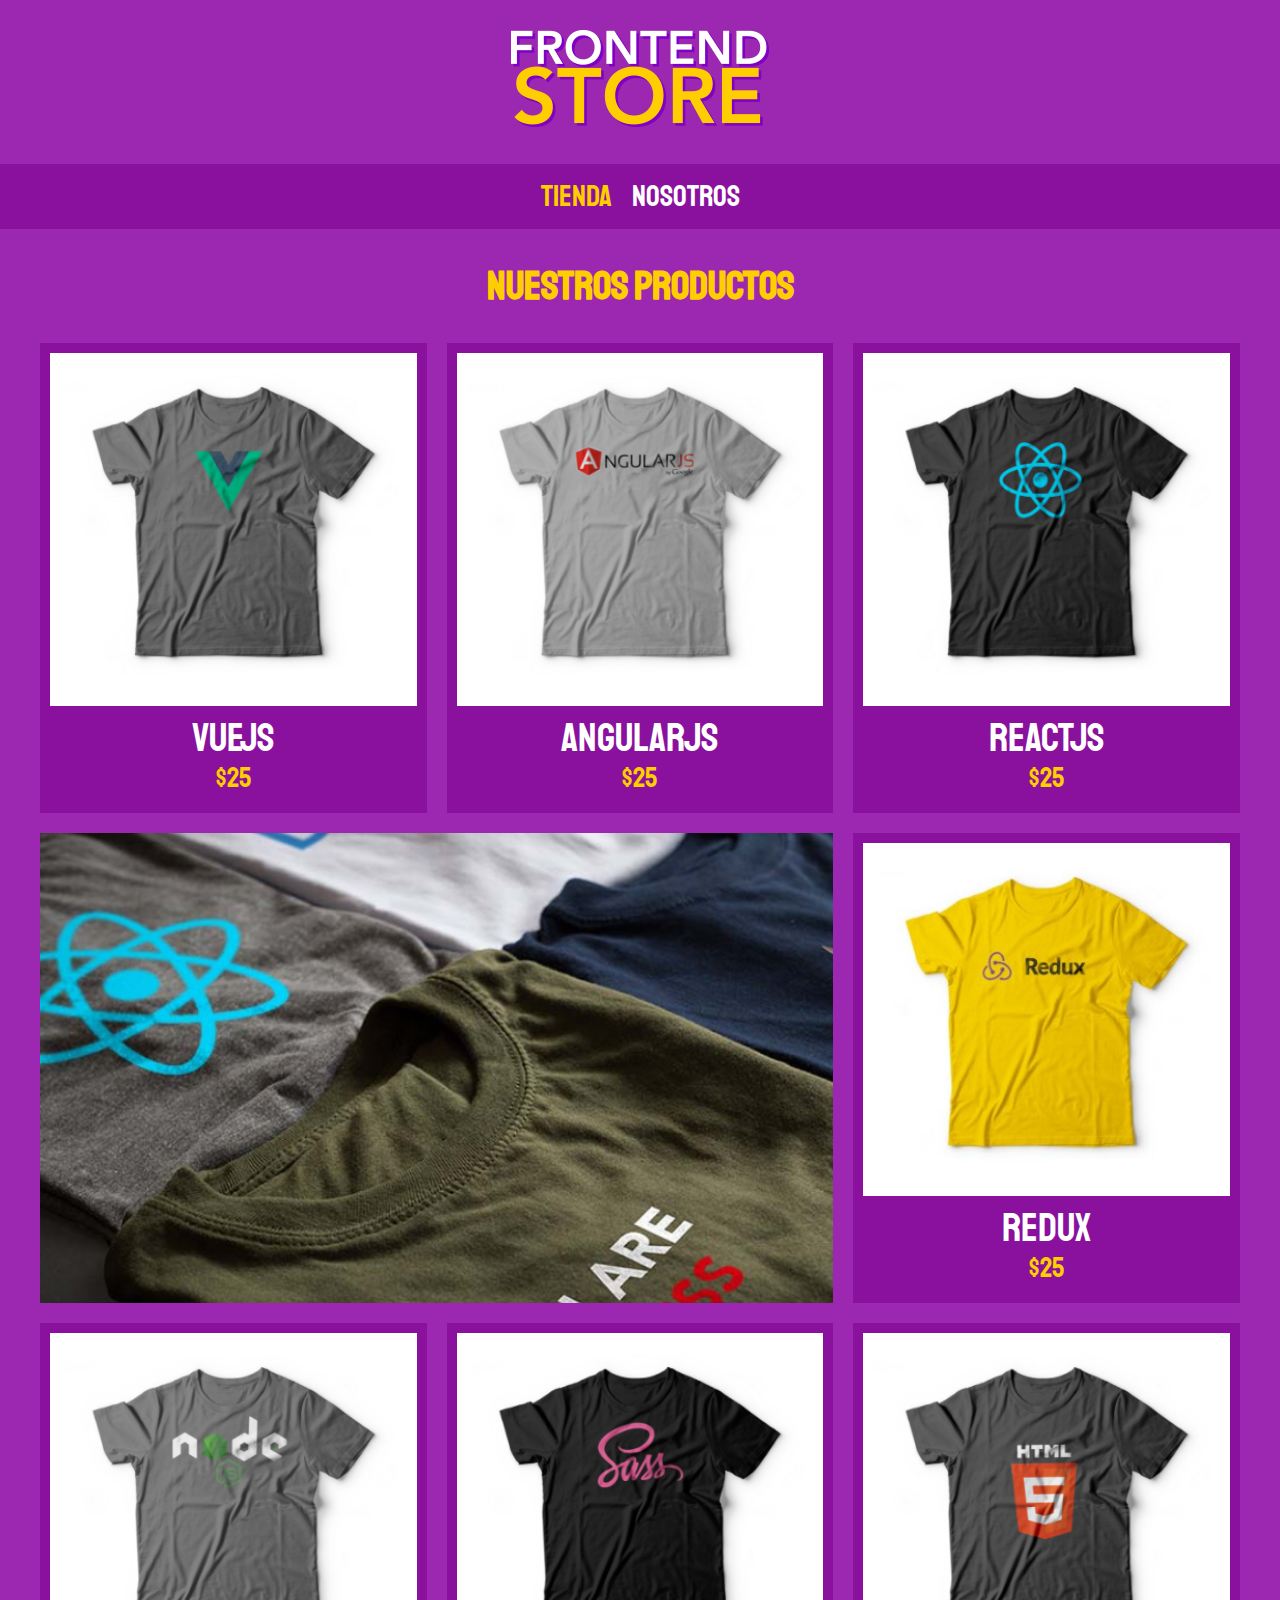
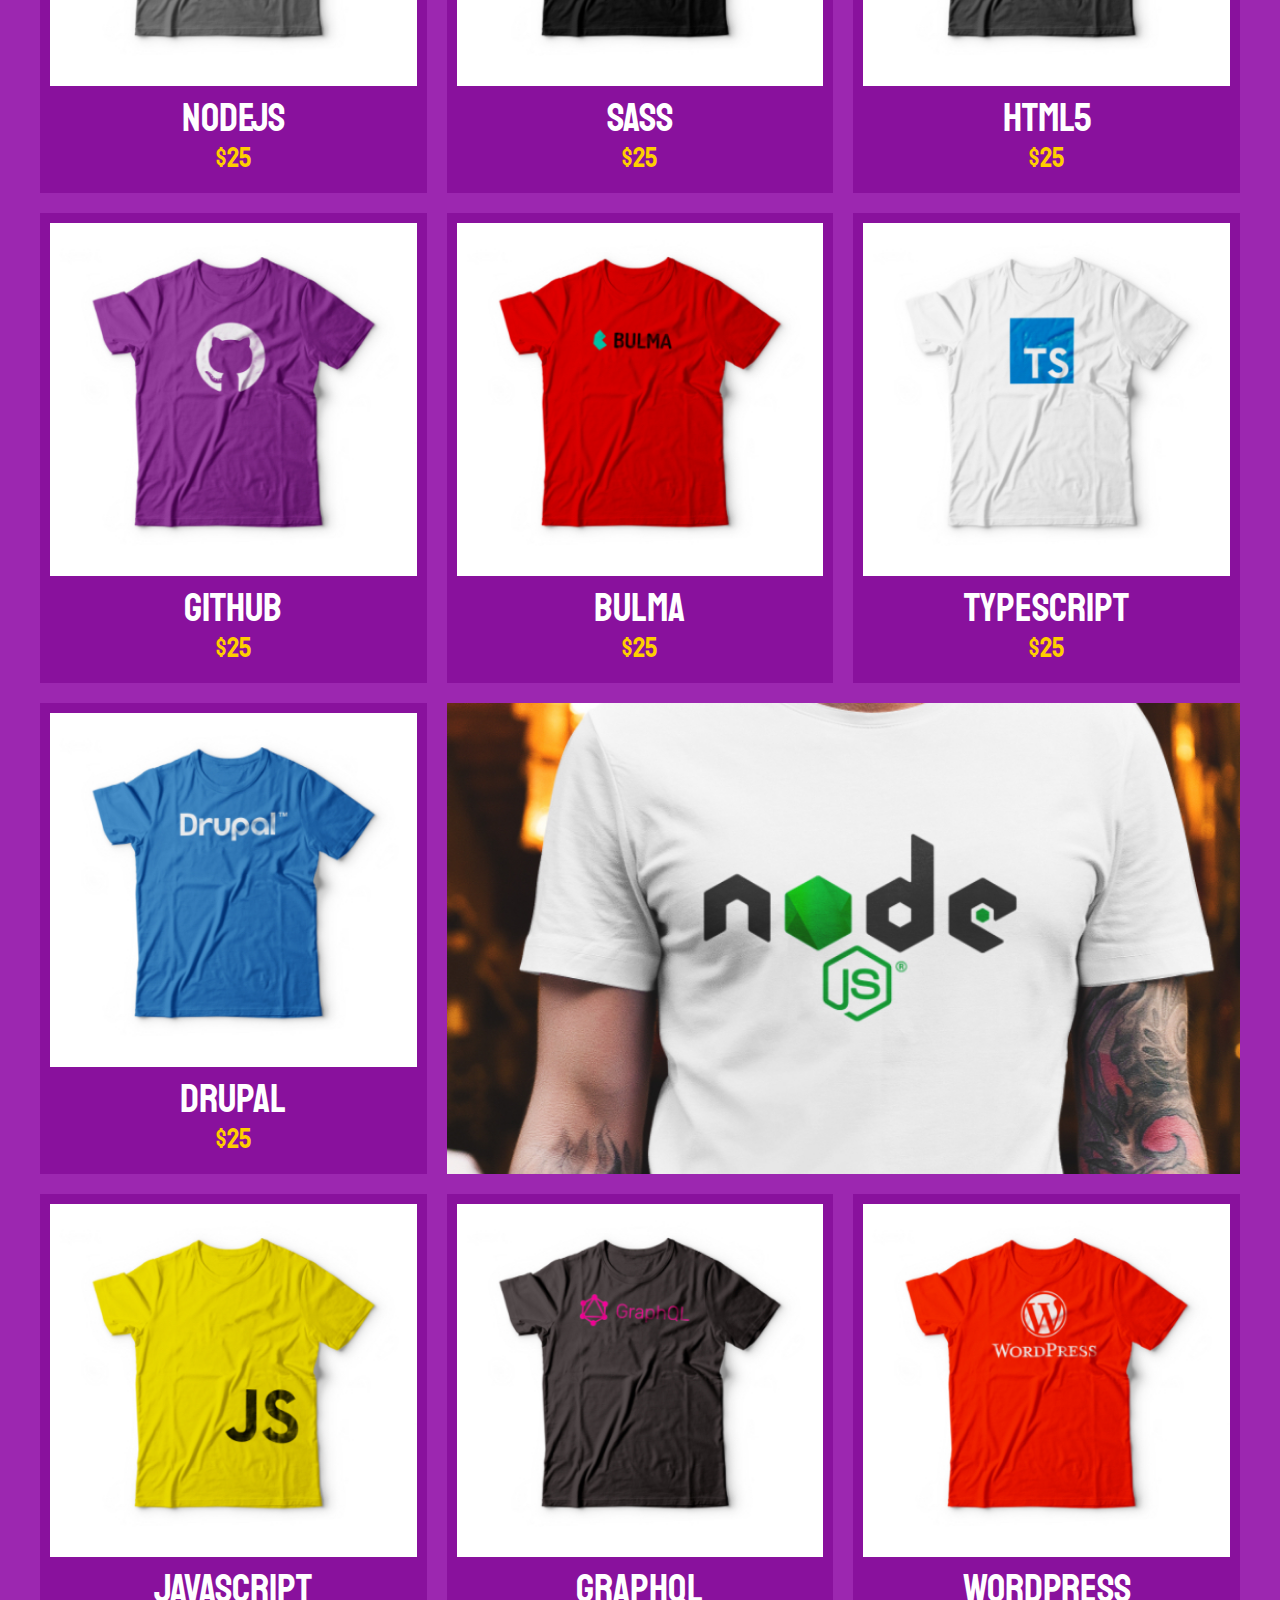
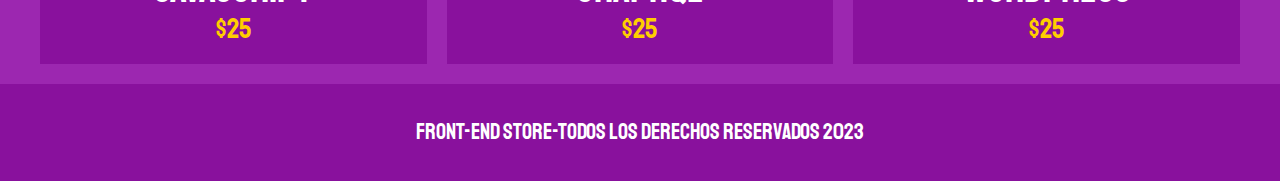
<file: index.html>
<!DOCTYPE html>
<html lang="en">
<head>
    <meta charset="UTF-8">
    <meta name="viewport" content="width=device-width, initial-scale=1.0">
    <title>FrontEnd Store</title>
    <link rel="stylesheet" href="css/normalize.css">
    <link rel="stylesheet" href="css/style.css">
    <link href="https://fonts.googleapis.com/css2?family=Staatliches&display=swap" rel="stylesheet">
</head>
<body>   
    <header class="header">
        <a href="index.html">        
            <img class="header_logo" src="img/logo.png" alt="Logotipo">
        </a>
    </header>

    <nav class="navegacion">
        <a class="navegacion_enlace navegacion_enlace--activo" href="index.html">Tienda</a>
        <a class="navegacion_enlace" href="nosotros.html">Nosotros</a>
    </nav>

    <main class="contenedor">
        <h1 class="h1">Nuestros Productos</h1>        
        <div class="grid"> 
            <div class="producto">
                <a href="producto.html">
                    <img class=" producto__imagen"src="img/1.jpg" alt="imagen camisa">
                    <div class ="producto__informacion">
                        <p class="producto__nombre">VueJS</p>
                        <p class="producto__precio">$25</p>
                    </div>
                </a>
            </div><!--Fin clase Producto -->
            <div class="producto">
                <a href="producto.html">
                <img class=" producto__imagen"src="img/2.jpg" alt="imagen camisa">
                <div class ="producto__informacion">
                    <p class="producto__nombre">AngularJS</p>
                    <p class="producto__precio">$25</p>
                </div>
            </a>
            </div><!--Fin clase Producto -->
            <div class="producto">
                <a href="producto.html">
                <img class=" producto__imagen"src="img/3.jpg" alt="imagen camisa">
                <div class ="producto__informacion">
                    <p class="producto__nombre">ReactJS</p>
                    <p class="producto__precio">$25</p>
                </div>
            </a>
            </div><!--Fin clase Producto -->
            <div class="producto">
                <a href="producto.html">
                <img class=" producto__imagen"src="img/4.jpg" alt="imagen camisa">
                <div class ="producto__informacion">
                    <p class="producto__nombre">Redux</p>
                    <p class="producto__precio">$25</p>
                </div>
            </a>
            </div><!--Fin clase Producto -->
            <div class="producto">
                <a href="producto.html">
                <img class=" producto__imagen"src="img/5.jpg" alt="imagen camisa">
                <div class ="producto__informacion">
                    <p class="producto__nombre">NodeJS</p>
                    <p class="producto__precio">$25</p>
                </div>
            </a>
            </div><!--Fin clase Producto -->
            <div class="producto">
                <a href="producto.html">
                <img class=" producto__imagen"src="img/6.jpg" alt="imagen camisa">
                <div class ="producto__informacion">
                    <p class="producto__nombre">SASS</p>
                    <p class="producto__precio">$25</p>
                </div>
            </a>
            </div><!--Fin clase Producto -->
            <div class="producto">
                <a href="producto.html">
                <img class=" producto__imagen"src="img/7.jpg" alt="imagen camisa">
                <div class ="producto__informacion">
                    <p class="producto__nombre">HTML5</p>
                    <p class="producto__precio">$25</p>
                </div>
            </a>
            </div><!--Fin clase Producto -->
            <div class="producto">
                <a href="producto.html">
                <img class=" producto__imagen"src="img/8.jpg" alt="imagen camisa">
                <div class ="producto__informacion">
                    <p class="producto__nombre">GitHub</p>
                    <p class="producto__precio">$25</p>
                </div>
            </a>
            </div><!--Fin clase Producto -->
            <div class="producto">
                <a href="producto.html">
                <img class=" producto__imagen"src="img/9.jpg" alt="imagen camisa">
                <div class ="producto__informacion">
                    <p class="producto__nombre">Bulma</p>
                    <p class="producto__precio">$25</p>
                </div>
            </a>
            </div><!--Fin clase Producto -->
            <div class="producto">
                <a href="producto.html">
                <img class=" producto__imagen"src="img/10.jpg" alt="imagen camisa">
                <div class ="producto__informacion">
                    <p class="producto__nombre">TypeScript</p>
                    <p class="producto__precio">$25</p>
                </div>
            </a>
            </div><!--Fin clase Producto -->
            <div class="producto">
                <a href="producto.html">
                <img class=" producto__imagen"src="img/11.jpg" alt="imagen camisa">
                <div class ="producto__informacion">
                    <p class="producto__nombre">Drupal</p>
                    <p class="producto__precio">$25</p>
                </div>
            </a>
            </div><!--Fin clase Producto -->
            <div class="producto">
                <a href="producto.html">
                <img class=" producto__imagen"src="img/12.jpg" alt="imagen camisa">
                <div class ="producto__informacion">
                    <p class="producto__nombre">JavaScript</p>
                    <p class="producto__precio">$25</p>
                </div>
            </a>
            </div><!--Fin clase Producto -->
            <div class="producto">
                <a href="producto.html">
                <img class=" producto__imagen"src="img/13.jpg" alt="imagen camisa">
                <div class ="producto__informacion">
                    <p class="producto__nombre"> GraphQL</p>
                    <p class="producto__precio">$25</p>
                </div>
            </a>
            </div><!--Fin clase Producto -->
            <div class="producto">
                <a href="producto.html">
                <img class=" producto__imagen"src="img/14.jpg" alt="imagen camisa">
                <div class ="producto__informacion">
                    <p class="producto__nombre">WordPress</p>
                    <p class="producto__precio">$25</p>
                </div>
            </a>
            </div><!--Fin clase Producto -->
            
            <div class="grafico grafico__camisas"></div>
            <div class="grafico grafico__node"></div>
        </div> 
        


    </main>
    












    <footer class="footer" >
        <p class="footer__texto" >Front-End Store-Todos los derechos reservados 2023</p>
    </footer>

</body>
</html>
</file>
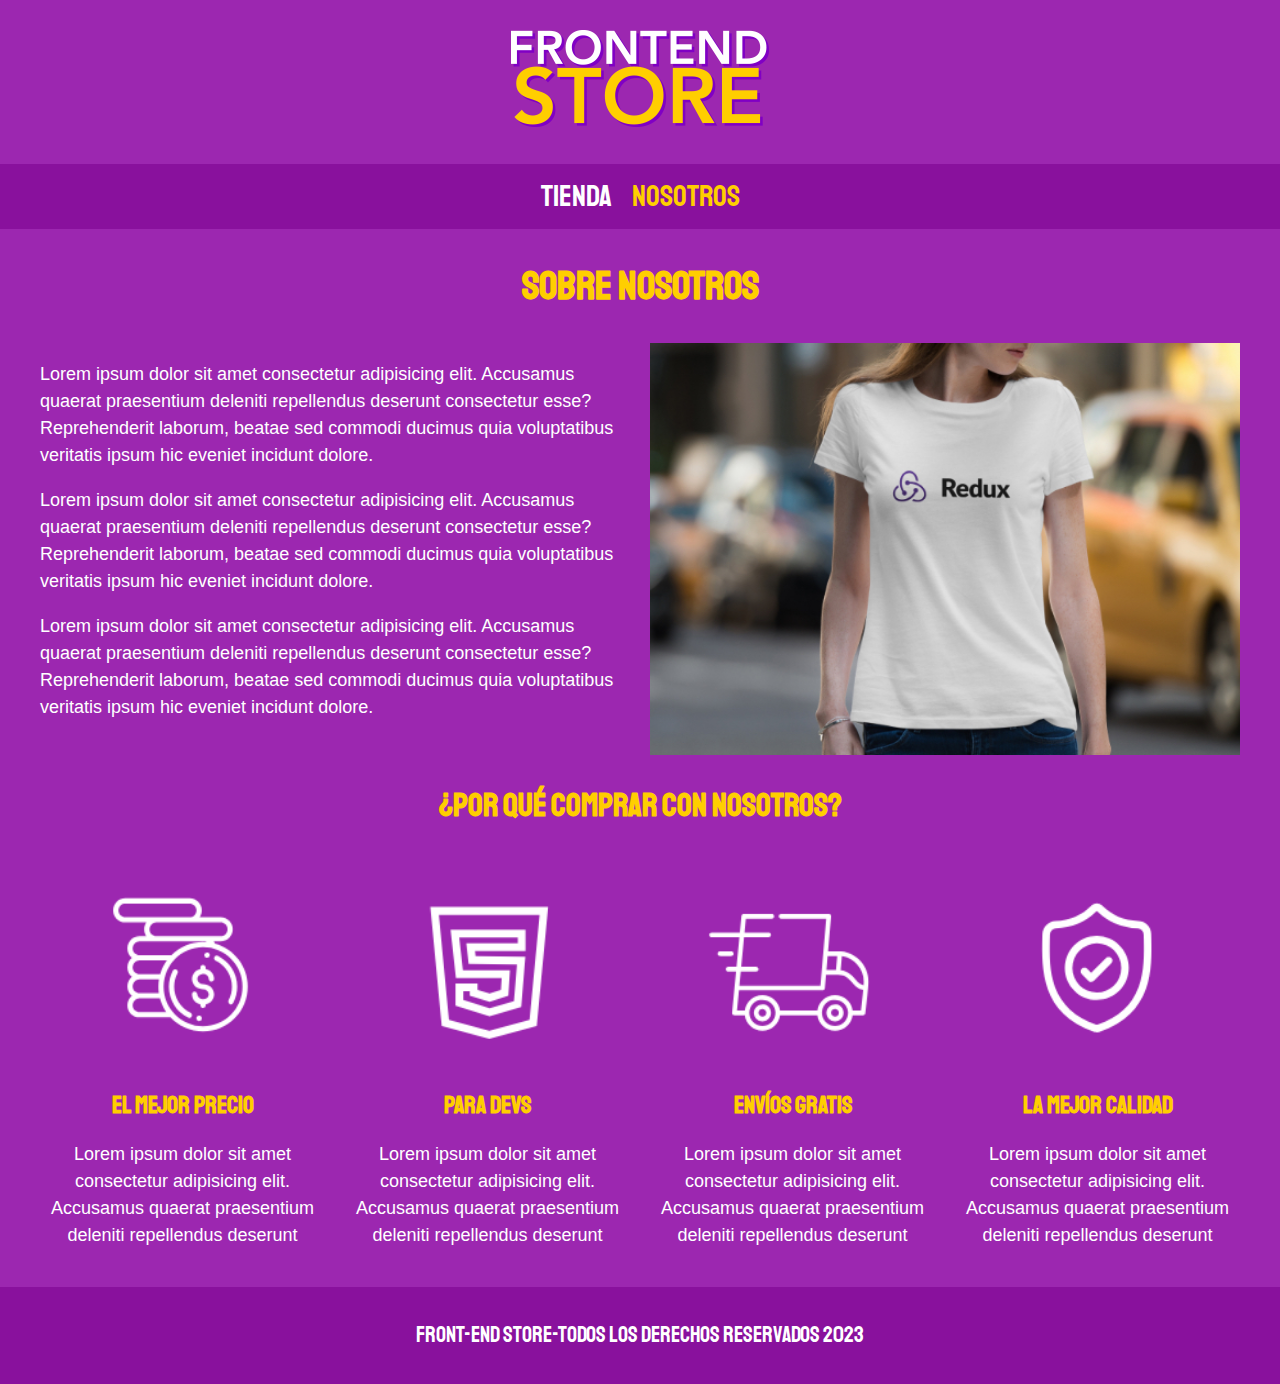
<file: nosotros.html>
<!DOCTYPE html>
<html lang="en">
<head>
    <meta charset="UTF-8">
    <meta name="viewport" content="width=device-width, initial-scale=1.0">
    <title>FrontEnd Store</title>
    <link rel="stylesheet" href="css/normalize.css">
    <link rel="stylesheet" href="css/style.css">
    <link href="https://fonts.googleapis.com/css2?family=Staatliches&display=swap" rel="stylesheet">
</head>
<body>   
    <header class="header">
        <a href="index.html">        
            <img class="header_logo" src="img/logo.png" alt="Logotipo">
        </a>
    </header>

    <nav class="navegacion">
        <a class="navegacion_enlace" href="index.html">Tienda</a>
        <a class="navegacion_enlace navegacion_enlace--activo" href="nosotros.html">Nosotros</a>
    </nav>

    <main class="contenedor">
        <h1 class="h1">Sobre Nosotros</h1>
        <div class="nosotros">
            <div class="nosotros__contenido">
               <p>Lorem ipsum dolor sit amet consectetur adipisicing elit.
                Accusamus quaerat praesentium deleniti repellendus deserunt 
                consectetur esse? Reprehenderit laborum, beatae sed commodi
                ducimus quia voluptatibus veritatis ipsum hic eveniet incidunt dolore.
            </p>
            <p> Lorem ipsum dolor sit amet consectetur adipisicing elit.
                Accusamus quaerat praesentium deleniti repellendus deserunt 
                consectetur esse? Reprehenderit laborum, beatae sed commodi
                ducimus quia voluptatibus veritatis ipsum hic eveniet incidunt dolore.
            </p>     
            <p> Lorem ipsum dolor sit amet consectetur adipisicing elit.
                Accusamus quaerat praesentium deleniti repellendus deserunt 
                consectetur esse? Reprehenderit laborum, beatae sed commodi
                ducimus quia voluptatibus veritatis ipsum hic eveniet incidunt dolore.
            </p>        
            </div>   
            <img class="nosotros__imagen" src="img/nosotros.jpg" alt="Imagen Nosotros">                          
        </div>
    </main>
        <section class="contenedor comprar">
            <h2 class="comprar__titulo">¿Por qué Comprar con Nosotros?</h2>
                
                <div class="bloques">
                    <div class="bloque">
                        <img class="bloque__imagen" src="img/icono_1.png" alt="icono 1">
                        <h3 class="bloque__titulo">El Mejor Precio</h3>
                        <p>Lorem ipsum dolor sit amet consectetur adipisicing elit.
                            Accusamus quaerat praesentium deleniti repellendus deserunt 
                        </p>
                    </div><!--,bloque-->
            
                    <div class="bloque">
                        <img class="bloque__imagen" src="img/icono_2.png" alt="icono 2">
                        <h3 class="bloque__titulo">Para Devs</h3>
                        <p>Lorem ipsum dolor sit amet consectetur adipisicing elit.
                        Accusamus quaerat praesentium deleniti repellendus deserunt 
                        </p>
                    </div><!--,bloque-->

                    <div class="bloque">
                        <img class="bloque__imagen" src="img/icono_3.png" alt="icono 2">
                        <h3 class="bloque__titulo">Envíos Gratis</h3>
                        <p>Lorem ipsum dolor sit amet consectetur adipisicing elit.
                        Accusamus quaerat praesentium deleniti repellendus deserunt 
                        </p>
                    </div><!--,bloque-->
                    <div class="bloque">
                        <img class="bloque__imagen" src="img/icono_4.png" alt="icono 4">
                        <h3 class="bloque__titulo">La Mejor Calidad</h3>
                        <p>Lorem ipsum dolor sit amet consectetur adipisicing elit.
                        Accusamus quaerat praesentium deleniti repellendus deserunt 
                        </p>
                    </div><!--,bloque-->
                </div>
        </section>    
            
       
    


    <footer class="footer" >
        <p class="footer__texto" >Front-End Store-Todos los derechos reservados 2023</p>
    </footer>

</body>
</html>
</file>
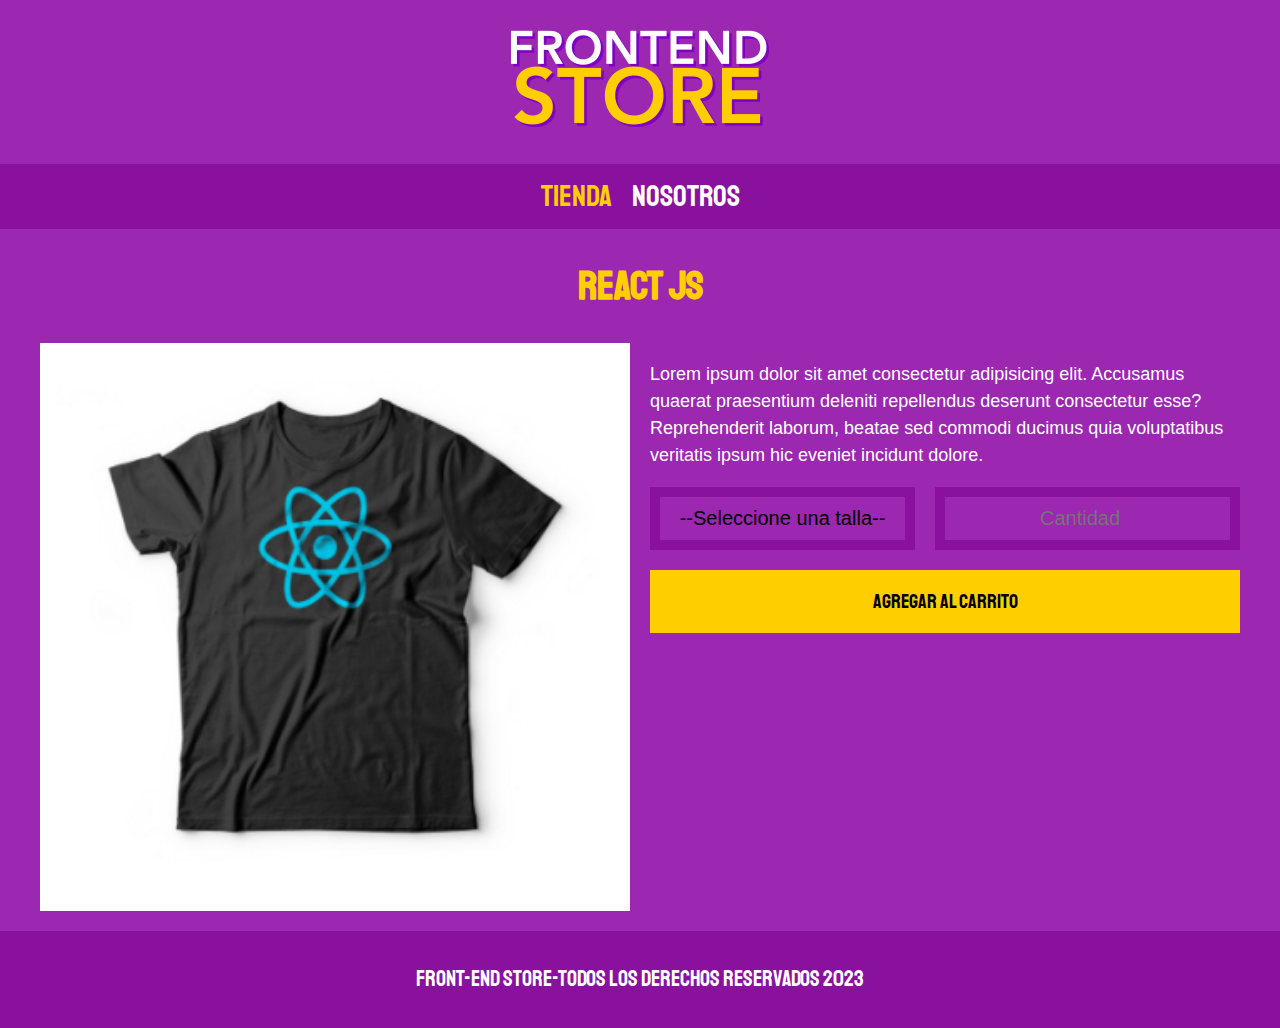
<file: producto.html>
<!DOCTYPE html>
<html lang="en">
<head>
    <meta charset="UTF-8">
    <meta name="viewport" content="width=device-width, initial-scale=1.0">
    <title>FrontEnd Store</title>
    <link rel="stylesheet" href="css/normalize.css">
    <link rel="stylesheet" href="css/style.css">
    <link href="https://fonts.googleapis.com/css2?family=Staatliches&display=swap" rel="stylesheet">
</head>
<body>   
    <header class="header">
        <a href="index.html">        
            <img class="header_logo" src="img/logo.png" alt="Logotipo">
        </a>
    </header>

    <nav class="navegacion">
        <a class="navegacion_enlace navegacion_enlace--activo" href="index.html">Tienda</a>
        <a class="navegacion_enlace" href="nosotros.html">Nosotros</a>
    </nav>

    <main class="contenedor">
        <h1 class="h1">React JS</h1>
        <div class="camisa"> 
            <img class="camisa__imagen" src="img/3.jpg" alt="Imagen del Producto">
            <div class="camisa__contenido">
                <p>Lorem ipsum dolor sit amet consectetur adipisicing elit.
                    Accusamus quaerat praesentium deleniti repellendus deserunt 
                    consectetur esse? Reprehenderit laborum, beatae sed commodi
                    ducimus quia voluptatibus veritatis ipsum hic eveniet incidunt dolore.
                </p>
                <form class="formulario">   
                    <select class="formulario__campo">
                        <option disabled selected>--Seleccione una talla--</option>
                        <option>XS</option>
                        <option>S</option>
                        <option>M</option>
                        <option>L</option>
                        <option>XL</option>
                    </select>
                    <input class="formulario__campo" type="number" placeholder="Cantidad" min="1">
                    <input class="formulario__submit" type="submit" value="Agregar al Carrito">

                </form>
            </div>
        </div><!--Termina elemento-->       
    </main>

    <footer class="footer" >
        <p class="footer__texto" >Front-End Store-Todos los derechos reservados 2023</p>
    </footer>

</body>
</html>
</file>
<file: css/style.css>
:root{
    --primario: #9C27B0;
    --primarioOscuro: #89119D;
    --secundario: #FFCE00;
    --secundarioOscuro: rgb(233,187,2);
    --blanco: #FFF;
    --negro: #000;

    --fuentePrincipal: 'Staatliches', cursive;
}

html {
    box-sizing: border-box;
    font-size: 62.5%;
}

*, *::before, *::after{
    box-sizing: inherit;
}


/*--------------------------Globales---------------------*/

body{  
    background-color: var(--primario);  /*Color principal que es el morado*/
    font-size: 1.6rem;/*Tamaño de la fuente*/
    line-height: 1.5;/*Interlineado*/
}

a{
    text-decoration: none;/*Quitarle las lineas abajo de los enlaces*/
}
p{
    font-size: 1.8rem;/*Tamaño de los parrafos*/
    font-family: Arial, Helvetica, sans-serif;/*Tipo de letra parrafos*/
    color: var(--blanco);/*Color blanco a las letras*/
}
h1, h2, h3{
    text-align: center; /*Textos centrados*/
    color: var(--secundario); /*Textos de color amarillo*/
    font-family: var(--fuentePrincipal);/*Textos con tipo de letra*/
}

h1{
    font-size: 4rem; /*Tamaño letras*/
}
h2{
    font-size: 3.2rem;/*Tamaño letras*/
}
h3{
    font-size:2.4rem;/*Tamaño letras*/
}
img{
    width: 100%;
}

.contenedor {
    max-width: 120rem;
    margin: 0 auto;
}

/*--------------------------HEADER-------------------------------------------------------------------------*/

.header{
    display: flex;/*Nos permite habilitar el siguiente comando*/
    justify-content: center;   /*Nos permite centrar el logo*/ 
}
.header_logo{
    margin: 3rem 0;/*Nos da un espacio arriba y abajo del logo de 3rem y 0rem a la derecha e izquierda*/
}

/*--------------------------NAVEGACION------------------------------------------------------------------*/
.navegacion{
    background-color: var(--primarioOscuro); /*Añade color de fondo al navegador*/
    padding: 1rem 0;
    display: flex;/*Nos permite habilitar el siguiente comando*/
    justify-content: center;/*Nos permite centrar los enlaces de navegacion*/  
    gap:2rem;/*Nos permite separa los enlaces en 2 rem ya que el comando anterios pega los enlaces*/         
}

.navegacion_enlace{
    font-family: var(--fuentePrincipal); /*Añade el tipo de texto*/
    font-size: 3rem; /*Tamaño de la letra*/
    color: var(--blanco);/*Color de la letra*/
}

.navegacion_enlace--activo,.navegacion_enlace:hover{ /*Este comando hover nos permite cambiarle el color del enlance cuando ponemos el mouse encima*/
    color: var(--secundario);
}



/*---------------------FOOTER--------------------------------------------------------------*/

.footer{   
    background-color: var(--primarioOscuro);
    padding: 1rem 0;
    margin-top: 2rem;
}

.footer__texto{
    text-align: center;
    font-size: 2.2rem;
    font-family: var(--fuentePrincipal);    
    
}

/*---------------------GRID-------------------------------------------------------------*/
.grid{
    display: grid; /*Nos permite habilitar el uso de grid*/
    grid-template-columns: repeat(2, 1fr);/*Nos permite hacer 2 columnas de una fraccion*/
    gap: 2rem;
}

@media(min-width: 768px){ /*Este comando es para trabajar la responsividad, nos dice q mientras que el dispositivo sea mayor a 768px se va a ver 3 columas de una fraccion*/
    .grid{        
        grid-template-columns: repeat(3, 1fr);/*Nos permite hacer 3 columnas de una fraccion*/
    }
}


/*-------------------Productos---------------------------------------------------------*/

.producto{
    background-color: var(--primarioOscuro);
    padding: 1rem;
}

.producto__imagen{
    width: 100%;
}
.producto__nombre{
    font-size: 4rem;
}
.producto__precio{
    font-size: 2.8rem;
    color: var(--secundario);
}
.producto__nombre,.producto__precio{
    font-family: var(--fuentePrincipal);
    margin:1rem;    
    text-align: center;
    line-height: 3rem;
}


/*-------------------------Graficos-------------------------------------------------------*/

.grafico{
    min-height: 30rem;
    background-repeat: none;/*Este comando es porque las imagenes se repiten ya que no tiene el tamaño adecuado*/
    background-size: cover;/*Este comando le da el tamaño necesario a la imagen*/
    grid-column: 1 / 3; 
}

.grafico__camisas{
    background-image: url(../img/grafico1.jpg);/*Enlace a la imagen*/
    grid-row: 2 / 3;  /*Este comando posicion la imagen en el grid en la fila de la 2 a la 3*/     
}
.grafico__node{
    background-image: url(../img/grafico2.jpg); /*Enlace a la imagen*/
    grid-row: 8 / 9; /*Este comando posicion la imagen en el grid en la fila de la 8 a la 9*/  
}
@media(min-width: 768px){
    .grafico__node{
        grid-row: 5 / 6; /*Este comando posicion la imagen en el grid en la fila de la 5 a la 6*/  
        grid-column: 2 / 4; /*Este comando posicion la imagen en el grid en la columna de la 2 a la 4*/  
    }
}


/*-------------------------------Nosotros---------------------------------------------*/

.nosotros{
    display: grid;
    grid-template-rows: repeat(2, auto);
}
@media(min-width: 768px){
    .nosotros{      
        grid-template-columns: repeat(2, 1fr);
        column-gap: 2rem;
    }
}
.nosotros__imagen{
    grid-row: 1 / 2;
 
}

@media(min-width: 768px){
    .nosotros__imagen{
        grid-column: 2 / 3;
    }    
}


/*--------------------------Bloques---------------------------------*/

.bloques{
    display: grid;
    grid-template-columns: repeat(2, 1fr);
    gap: 2rem;
}
@media(min-width: 768px){
    .bloques{        
        grid-template-columns: repeat(4, 1fr);
    }
}
.bloque{
    text-align: center;
}
.bloque__titulo{
    margin: 0;
}

/*--------------------------Pagina del Producto--------------------------------------------*/

@media(min-width: 768px){
    .camisa{
        display: grid;
        grid-template-columns: repeat(2, 1Fr);
        column-gap: 2rem;
    }
}

.formulario{
    display: grid;
    grid-template-columns: repeat(2,1fr);
    gap: 2rem;
}

.formulario__campo{
   /* border-color: var(--primarioOscuro);/*Cambiamos el color del borde*/
   /* border-width: 1rem; /*Le damos un ancho al borde de 1 rem*/
   /* border-style: solid;/*Hace el estilo de linea solida*/
    border: 1rem solid var(--primarioOscuro); /*Este comando es una simplificacion de lo que está arriba*/
    background-color: transparent; /*Color transparente a los campos del formulario*/
    color: var(--negro);
    font-size: 2rem;
    font-family: Arial, Helvetica, sans-serif;
    padding: 1rem;
    appearance: none;/*Quita la flecha que sale hacia abajo donde estan las tallas*/
    text-align: center;
}

.formulario__submit{
    background-color: var(--secundario);/*Le damos color al boton*/
    border: none; /*Todos los botenes tienen un borde, en este caso se lo quitamos*/
    font-size: 2rem;
    font-family: var(--fuentePrincipal);
    padding: 2rem;
    transition: background-color .3s ease;/*Este comando nos permite hacer una transicion, osea el cambio de color del boton cuando nos paramos encima*/
    grid-column: 1 / 3; /*Nos permite en grid hacer el boton mas grande*/
}

.formulario__submit:hover{ /*Cuando creamos un input de tipo submit (boton) este pierde la manito para enviar informacion por lo tanto el siguiente comando nos permite activarlo*/
    cursor: pointer;
    background-color: var(--secundarioOscuro);/*este comando completa la transicion y le da un color diferente al boton*/
}
</file>
